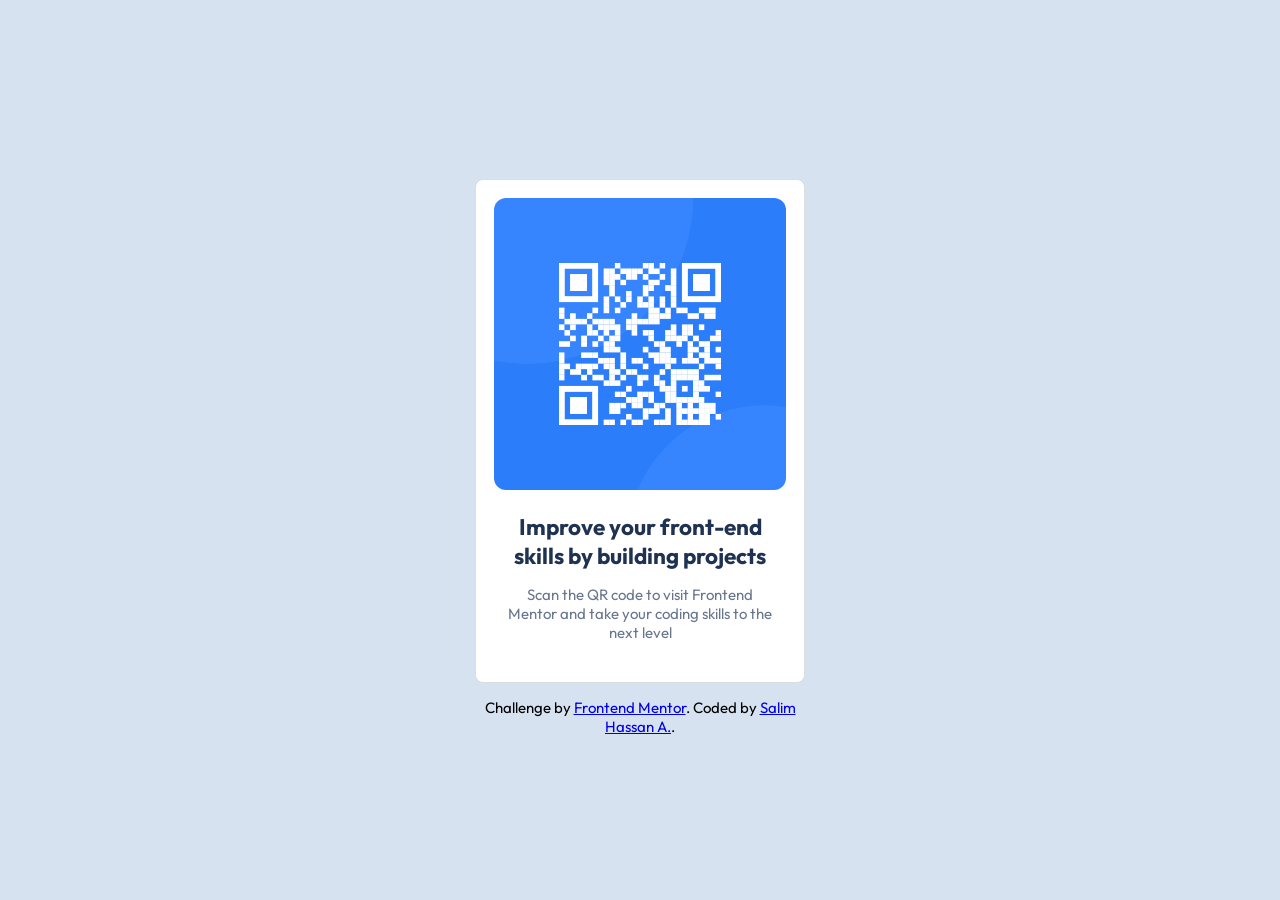
<file: index.html>
<!DOCTYPE html>
<html lang="en">
<head>
  <meta charset="UTF-8">
  <meta name="viewport" content="width=device-width, initial-scale=1.0"> <!-- displays site properly based on user's device -->

  <link rel="icon" type="image/png" sizes="32x32" href="./images/favicon-32x32.png">
  
  <title>Frontend Mentor | QR code component</title>
  <link rel="stylesheet" href="style.css">
</head>
<body>
  <div class="container">
    <main>
    <div class="card">
      <img src="images/image-qr-code.png" alt="">
      <div class="text">
        <h2>Improve your front-end skills by building projects</h2>
        <p>Scan the QR code to visit Frontend Mentor and take your coding skills to the next level
  </p>
      </div>
    </div>
    </main>
    <footer class="attribution" style="text-align: center;">
    Challenge by <a href="https://www.frontendmentor.io?ref=challenge">Frontend Mentor</a>. 
    Coded by <a href="#">Salim Hassan A.</a>.
  </footer>
  </div>

</body>
</html>
</file>
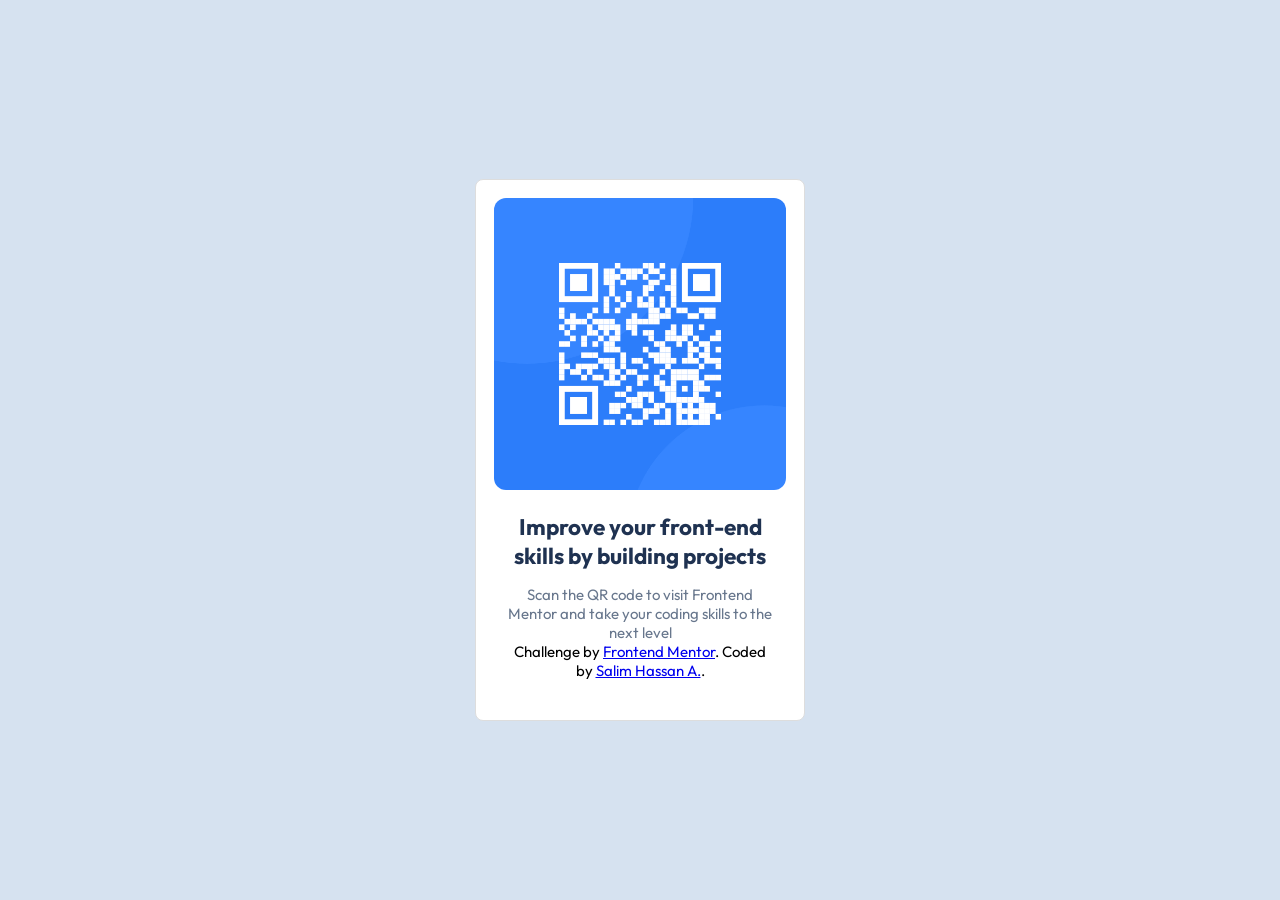
<file: index1.html>
<!DOCTYPE html>
<html lang="en">
<head>
  <meta charset="UTF-8">
  <meta name="viewport" content="width=device-width, initial-scale=1.0"> <!-- displays site properly based on user's device -->

  <link rel="icon" type="image/png" sizes="32x32" href="./images/favicon-32x32.png">
  
  <title>Frontend Mentor | QR code component</title>
  <link rel="stylesheet" href="style.css">
</head>
<body>
  <div class="container">
    <div class="card">
      <img src="images/image-qr-code.png" alt="">
      <div class="text">
        <h2>Improve your front-end skills by building projects</h2>
        <p>Scan the QR code to visit Frontend Mentor and take your coding skills to the next level
  </p>
      <footer class="attribution">
    Challenge by <a href="https://www.frontendmentor.io?ref=challenge">Frontend Mentor</a>. 
    Coded by <a href="#">Salim Hassan A.</a>.
  </footer>
      </div>
    </div>
  </div>

</body>
</html>
</file>
<file: style.css>
@import url('https://fonts.googleapis.com/css2?family=Outfit&display=swap');

* {
    margin: 0;
    padding: 0;
}
body{
    font-family: "Outfit", sans-serif;
    background-color: hsl(212, 45%, 89%);
    min-height: 100vh;
    display: flex;
    align-items: auto;
    font-size: 15px;
}
.container{
    max-width: 360px;
    margin: auto;
}
.card img{
    width: 100%;
    border-radius: 12px;
}
.card{
    background-color: #fff;
    padding: 18px;
    border-radius: 17px;
    text-align: center;
    margin: 0 1em;
}
.text{
    padding: 22px 14px;
}
.text h2{
    color:hsl(218, 44%, 22%) ;
    padding-bottom: 15px;
}
.text p{
    color: hsl(216, 15%, 48%);
}
.card {
    display: flex;
    flex-direction: column;
    max-width: 1440px;
    margin: 1em;
    border: 1px solid #ddd;
    border-radius: 8px; 
}
</file>
